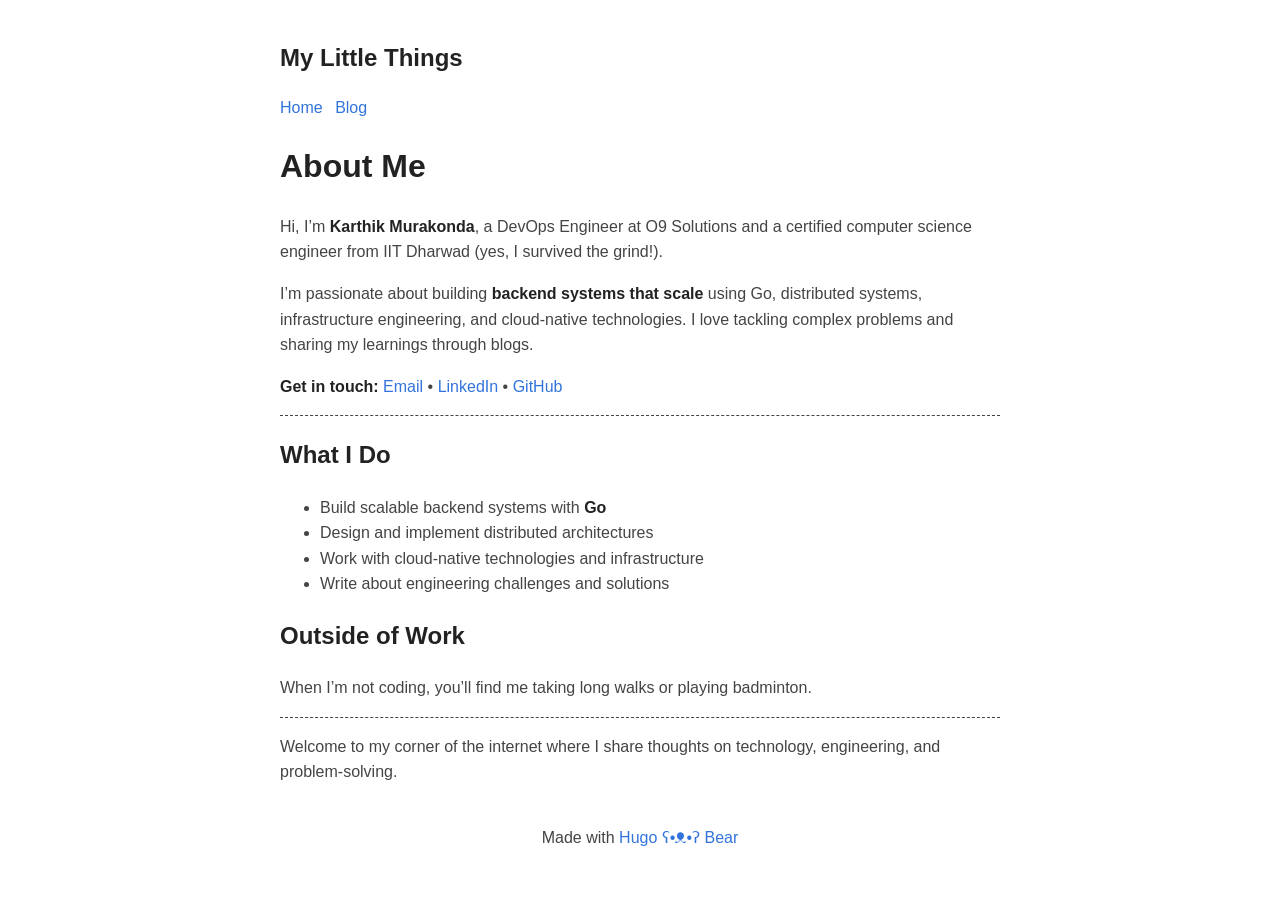
<file: index.html>
<!doctype html><html lang=en-US><head><meta name=generator content="Hugo 0.148.2"><meta http-equiv=X-Clacks-Overhead content="GNU Terry Pratchett"><meta charset=utf-8><meta name=viewport content="width=device-width,initial-scale=1"><link rel="shortcut icon" href=https://karthikmurakonda.github.io/images/favicon.png><title>Home | My Little Things</title><meta name=title content="Home"><meta name=description content="Hugo + Bear = :heart:"><meta name=keywords content><meta property="og:url" content="https://karthikmurakonda.github.io/"><meta property="og:site_name" content="My Little Things"><meta property="og:title" content="Home"><meta property="og:description" content="About Me Hi, I’m Karthik Murakonda, a DevOps Engineer at O9 Solutions and a certified computer science engineer from IIT Dharwad (yes, I survived the grind!).
I’m passionate about building backend systems that scale using Go, distributed systems, infrastructure engineering, and cloud-native technologies. I love tackling complex problems and sharing my learnings through blogs.
Get in touch: Email • LinkedIn • GitHub
What I Do Build scalable backend systems with Go Design and implement distributed architectures Work with cloud-native technologies and infrastructure Write about engineering challenges and solutions Outside of Work When I’m not coding, you’ll find me taking long walks or playing badminton."><meta property="og:locale" content="en_US"><meta property="og:type" content="website"><meta property="og:image" content="https://karthikmurakonda.github.io/images/share.png"><meta name=twitter:card content="summary_large_image"><meta name=twitter:image content="https://karthikmurakonda.github.io/images/share.png"><meta name=twitter:title content="Home"><meta name=twitter:description content="About Me Hi, I’m Karthik Murakonda, a DevOps Engineer at O9 Solutions and a certified computer science engineer from IIT Dharwad (yes, I survived the grind!).
I’m passionate about building backend systems that scale using Go, distributed systems, infrastructure engineering, and cloud-native technologies. I love tackling complex problems and sharing my learnings through blogs.
Get in touch: Email • LinkedIn • GitHub
What I Do Build scalable backend systems with Go Design and implement distributed architectures Work with cloud-native technologies and infrastructure Write about engineering challenges and solutions Outside of Work When I’m not coding, you’ll find me taking long walks or playing badminton."><meta itemprop=name content="Home"><meta itemprop=description content="About Me Hi, I’m Karthik Murakonda, a DevOps Engineer at O9 Solutions and a certified computer science engineer from IIT Dharwad (yes, I survived the grind!).
I’m passionate about building backend systems that scale using Go, distributed systems, infrastructure engineering, and cloud-native technologies. I love tackling complex problems and sharing my learnings through blogs.
Get in touch: Email • LinkedIn • GitHub
What I Do Build scalable backend systems with Go Design and implement distributed architectures Work with cloud-native technologies and infrastructure Write about engineering challenges and solutions Outside of Work When I’m not coding, you’ll find me taking long walks or playing badminton."><meta itemprop=wordCount content="120"><meta itemprop=image content="https://karthikmurakonda.github.io/images/share.png"><meta name=referrer content="no-referrer-when-downgrade"><link rel=alternate type=application/rss+xml href=https://karthikmurakonda.github.io/index.xml title="My Little Things"><style>:root{--width:720px;--font-main:Verdana, sans-serif;--font-secondary:Verdana, sans-serif;--font-scale:1em;--background-color:#fff;--heading-color:#222;--text-color:#444;--link-color:#3273dc;--visited-color:#8b6fcb;--blockquote-color:#222}@media(prefers-color-scheme:dark){:root{--background-color:#01242e;--heading-color:#eee;--text-color:#ddd;--link-color:#8cc2dd;--visited-color:#8b6fcb;--blockquote-color:#ccc}}body{font-family:var(--font-secondary);font-size:var(--font-scale);margin:auto;padding:20px;max-width:var(--width);text-align:left;background-color:var(--background-color);word-wrap:break-word;overflow-wrap:break-word;line-height:1.5;color:var(--text-color)}h1,h2,h3,h4,h5,h6{font-family:var(--font-main);color:var(--heading-color)}a{color:var(--link-color);cursor:pointer;text-decoration:none}a:hover{text-decoration:underline}nav a{margin-right:8px}strong,b{color:var(--heading-color)}button{margin:0;cursor:pointer}time{font-family:monospace;font-style:normal;font-size:15px}main{line-height:1.6}table{width:100%}hr{border:0;border-top:1px dashed}img{max-width:100%}code{font-family:monospace;padding:2px;border-radius:3px}blockquote{border-left:1px solid #999;color:var(--blockquote-color);padding-left:20px;font-style:italic}footer{padding:25px 0;text-align:center}.title:hover{text-decoration:none}.title h1{font-size:1.5em}.inline{width:auto !important}.highlight,.code{border-radius:3px;margin-block-start:1em;margin-block-end:1em;overflow-x:auto}ul.blog-posts{list-style-type:none;padding:unset}ul.blog-posts li{display:flex}ul.blog-posts li span{flex:0 0 130px}ul.blog-posts li a:visited{color:var(--visited-color)}</style></head><body><header><a href=/ class=title><h2>My Little Things</h2></a><nav><a href=/>Home</a>
<a href=/blog/>Blog</a></nav></header><main><h1 id=about-me>About Me</h1><p>Hi, I&rsquo;m <strong>Karthik Murakonda</strong>, a DevOps Engineer at O9 Solutions and a certified computer science engineer from IIT Dharwad (yes, I survived the grind!).</p><p>I&rsquo;m passionate about building <strong>backend systems that scale</strong> using Go, distributed systems, infrastructure engineering, and cloud-native technologies. I love tackling complex problems and sharing my learnings through blogs.</p><p><strong>Get in touch:</strong> <a href=mailto:karthik.murakonda14@gmail.com>Email</a> • <a href=https://linkedin.com/in/karthik-murakonda>LinkedIn</a> • <a href=https://github.com/karthikmurakonda>GitHub</a></p><hr><h2 id=what-i-do>What I Do</h2><ul><li>Build scalable backend systems with <strong>Go</strong></li><li>Design and implement distributed architectures</li><li>Work with cloud-native technologies and infrastructure</li><li>Write about engineering challenges and solutions</li></ul><h2 id=outside-of-work>Outside of Work</h2><p>When I&rsquo;m not coding, you&rsquo;ll find me taking long walks or playing badminton.</p><hr><p>Welcome to my corner of the internet where I share thoughts on technology, engineering, and problem-solving.</p></main><footer>Made with <a href=https://github.com/janraasch/hugo-bearblog/>Hugo ʕ•ᴥ•ʔ Bear</a></footer></body></html>
</file>
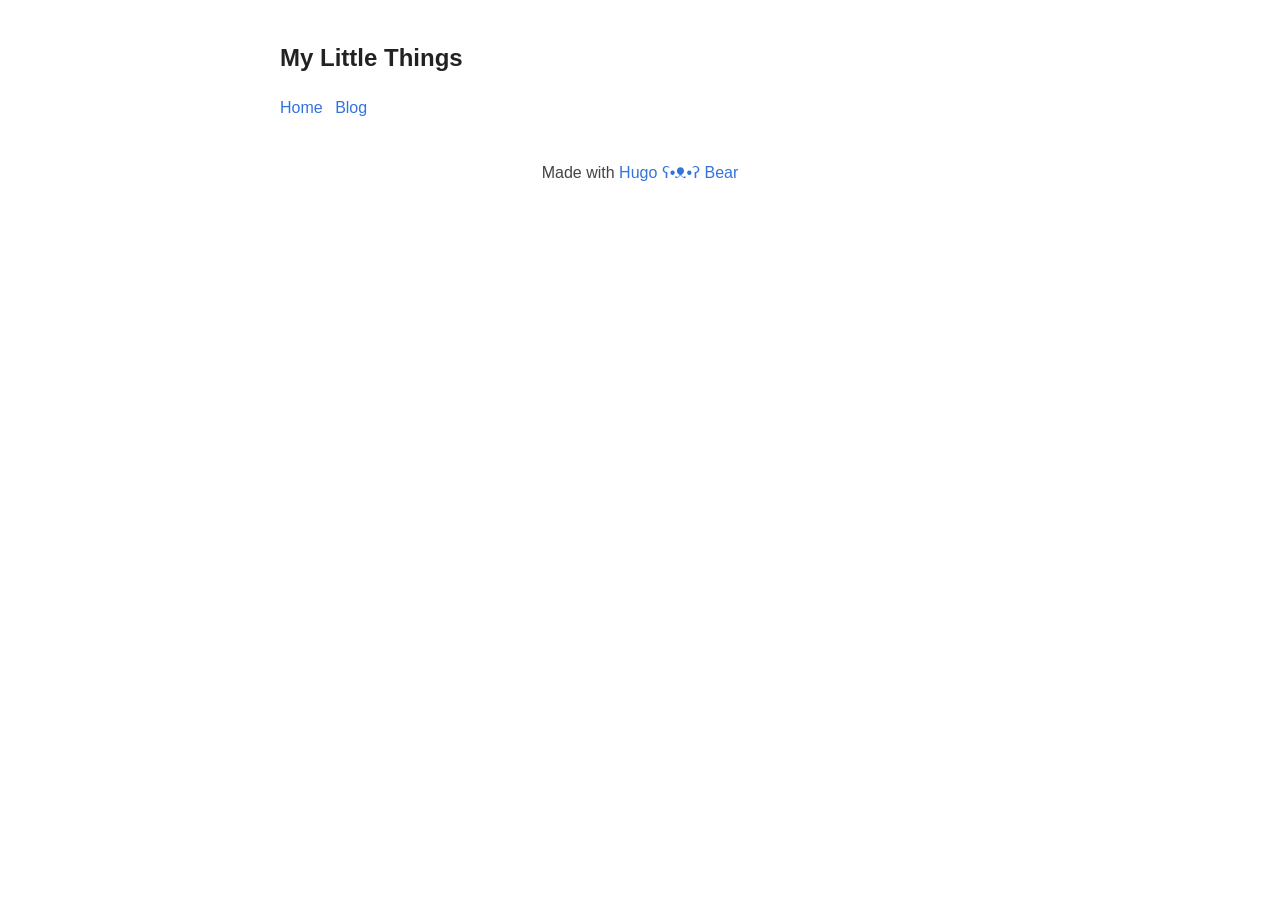
<file: contact/index.html>
<!doctype html><html lang=en-US><head><meta http-equiv=X-Clacks-Overhead content="GNU Terry Pratchett"><meta charset=utf-8><meta name=viewport content="width=device-width,initial-scale=1"><link rel="shortcut icon" href=https://karthikmurakonda.github.io/images/favicon.png><title>My Little Things</title><meta name=title content="My Little Things"><meta name=description content><meta name=keywords content><meta property="og:url" content="https://karthikmurakonda.github.io/contact/"><meta property="og:site_name" content="My Little Things"><meta property="og:title" content="My Little Things"><meta property="og:description" content="Hugo + Bear = :heart:"><meta property="og:locale" content="en_US"><meta property="og:type" content="article"><meta property="og:image" content="https://karthikmurakonda.github.io/images/share.png"><meta name=twitter:card content="summary_large_image"><meta name=twitter:image content="https://karthikmurakonda.github.io/images/share.png"><meta name=twitter:title content="My Little Things"><meta name=twitter:description content="Hugo + Bear = :heart:"><meta itemprop=name content="My Little Things"><meta itemprop=description content="Hugo + Bear = :heart:"><meta itemprop=image content="https://karthikmurakonda.github.io/images/share.png"><meta name=referrer content="no-referrer-when-downgrade"><style>:root{--width:720px;--font-main:Verdana, sans-serif;--font-secondary:Verdana, sans-serif;--font-scale:1em;--background-color:#fff;--heading-color:#222;--text-color:#444;--link-color:#3273dc;--visited-color:#8b6fcb;--blockquote-color:#222}@media(prefers-color-scheme:dark){:root{--background-color:#01242e;--heading-color:#eee;--text-color:#ddd;--link-color:#8cc2dd;--visited-color:#8b6fcb;--blockquote-color:#ccc}}body{font-family:var(--font-secondary);font-size:var(--font-scale);margin:auto;padding:20px;max-width:var(--width);text-align:left;background-color:var(--background-color);word-wrap:break-word;overflow-wrap:break-word;line-height:1.5;color:var(--text-color)}h1,h2,h3,h4,h5,h6{font-family:var(--font-main);color:var(--heading-color)}a{color:var(--link-color);cursor:pointer;text-decoration:none}a:hover{text-decoration:underline}nav a{margin-right:8px}strong,b{color:var(--heading-color)}button{margin:0;cursor:pointer}time{font-family:monospace;font-style:normal;font-size:15px}main{line-height:1.6}table{width:100%}hr{border:0;border-top:1px dashed}img{max-width:100%}code{font-family:monospace;padding:2px;border-radius:3px}blockquote{border-left:1px solid #999;color:var(--blockquote-color);padding-left:20px;font-style:italic}footer{padding:25px 0;text-align:center}.title:hover{text-decoration:none}.title h1{font-size:1.5em}.inline{width:auto !important}.highlight,.code{border-radius:3px;margin-block-start:1em;margin-block-end:1em;overflow-x:auto}ul.blog-posts{list-style-type:none;padding:unset}ul.blog-posts li{display:flex}ul.blog-posts li span{flex:0 0 130px}ul.blog-posts li a:visited{color:var(--visited-color)}</style></head><body><header><a href=/ class=title><h2>My Little Things</h2></a><nav><a href=/>Home</a>
<a href=/blog/>Blog</a></nav></header><main><content></content><p></p></main><footer>Made with <a href=https://github.com/janraasch/hugo-bearblog/>Hugo ʕ•ᴥ•ʔ Bear</a></footer></body></html>
</file>
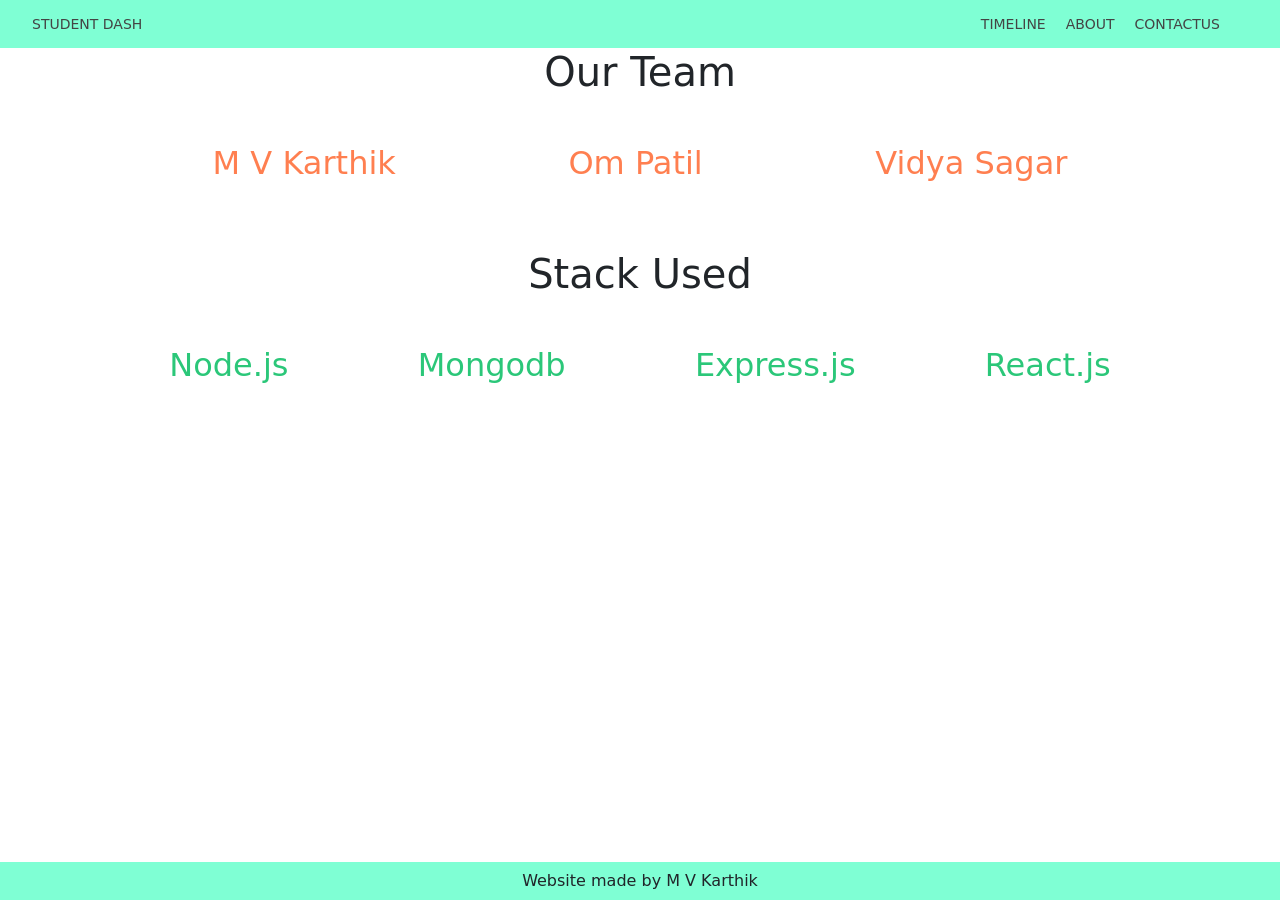
<file: aboutus.html>
<!DOCTYPE html>
<html lang="en">
<head>
    <meta charset="UTF-8">
    <meta http-equiv="X-UA-Compatible" content="IE=edge">
    <meta name="viewport" content="width=device-width, initial-scale=1.0">
    <title>About us</title>
    <link rel="stylesheet" href="./style.css">
    <link href="https://cdn.jsdelivr.net/npm/bootstrap@5.0.2/dist/css/bootstrap.min.css" rel="stylesheet" integrity="sha384-EVSTQN3/azprG1Anm3QDgpJLIm9Nao0Yz1ztcQTwFspd3yD65VohhpuuCOmLASjC" crossorigin="anonymous">
</head>
<body>
    </div>
    <header>
        <ul>
            <li><a href="./index.html">student dash</a></li>
        </ul>
        <div class="nav">

            <ul>
                <li><a href="./timeline.html" >Timeline</a></li>
                <li><a href="./aboutus.html">About</a></li>
                <li><a href="./Contactus.html">ContactUs</a></li>
            </ul> 
        </div>
    </header>
    <h1>Our Team</h1>

    <div class="aboutus">
            <h2>M V Karthik</h2>
            <h2>Om Patil</h2>
            <h2>Vidya Sagar</h2>
    </div>
    <h1 style="padding-top: 20px;"> Stack Used </h1>
    <div class="stack">
        <h2>Node.js</h2>
        <h2>Mongodb</h2>
        <h2>Express.js</h2>
        <h2>React.js</h2>
    </div>

    <footer>Website made by M V Karthik</footer>

</body>
</html>
</file>
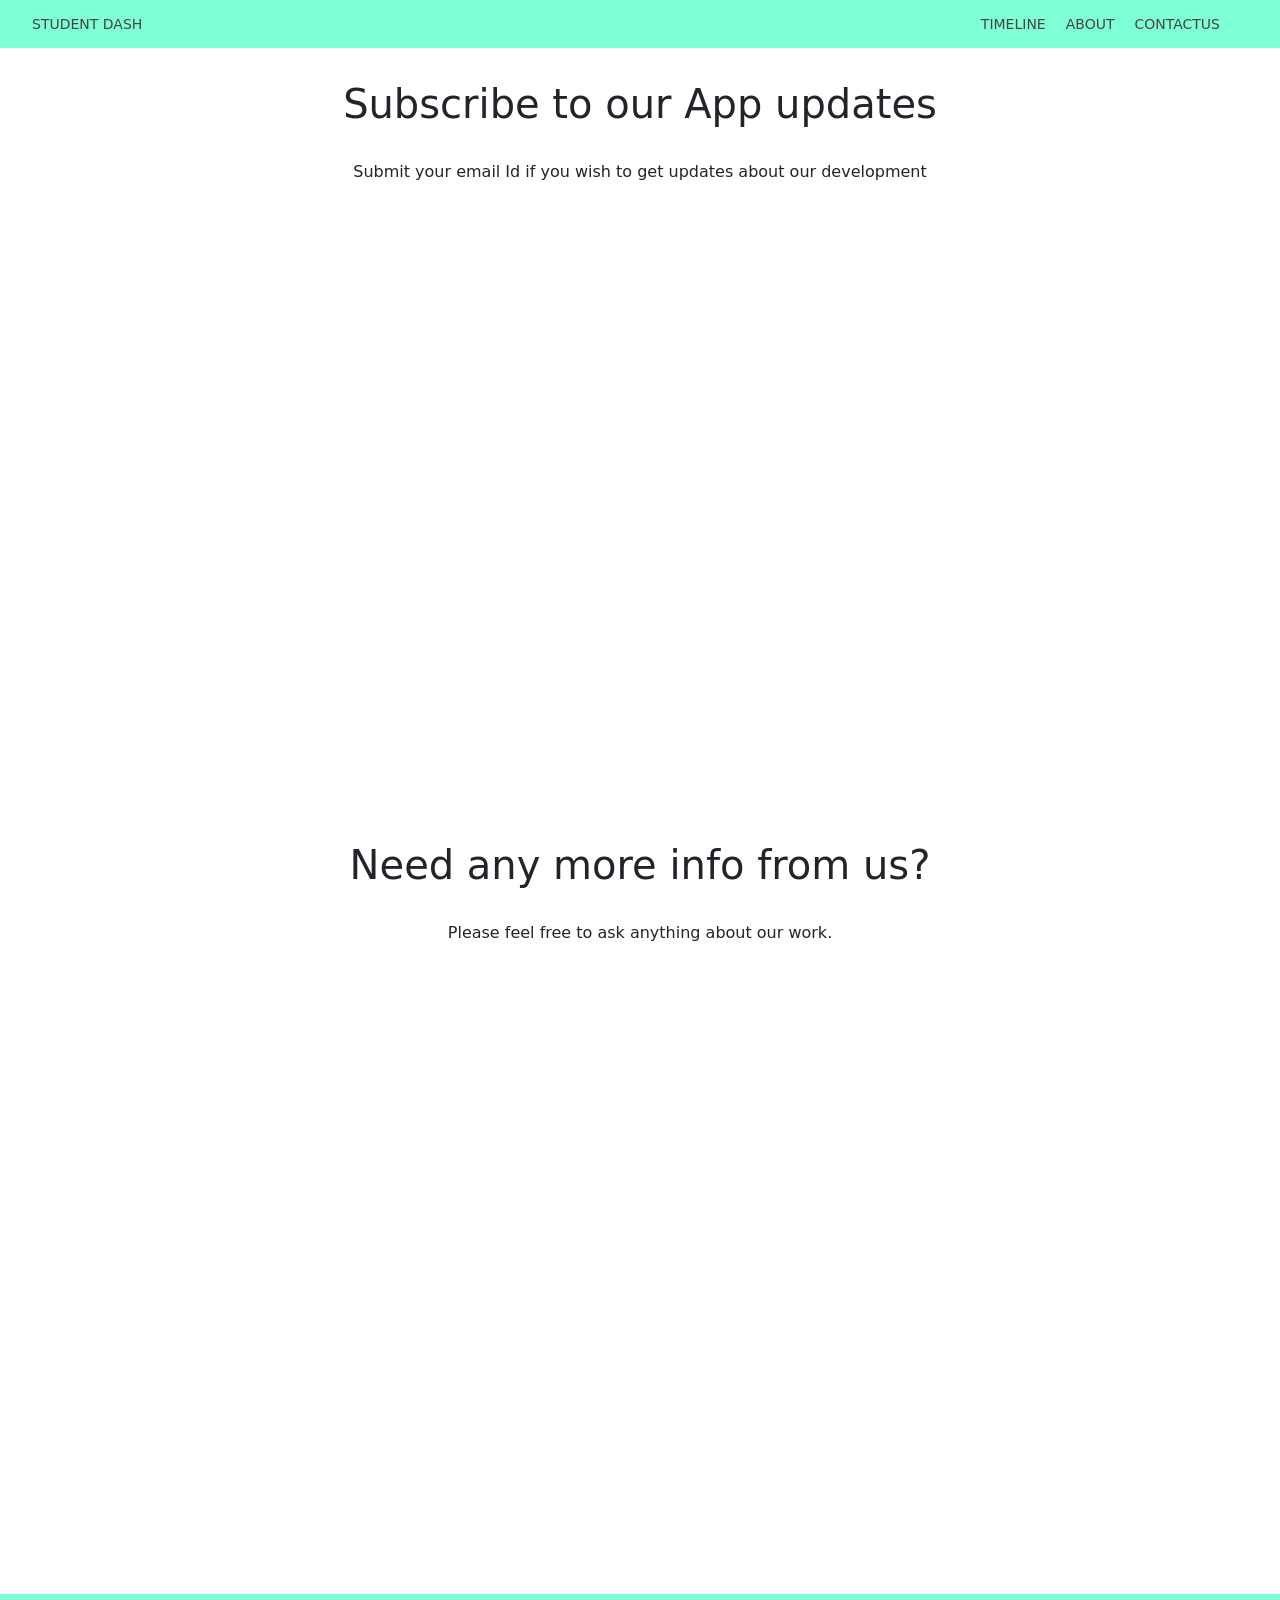
<file: Contactus.html>
<!DOCTYPE html>
<html lang="en">
<head>
    <meta charset="UTF-8">
    <meta http-equiv="X-UA-Compatible" content="IE=edge">
    <meta name="viewport" content="width=device-width, initial-scale=1.0">
    <title>Contact us</title>
    <link rel="stylesheet" href="./style.css">
    <link href="https://cdn.jsdelivr.net/npm/bootstrap@5.0.2/dist/css/bootstrap.min.css" rel="stylesheet" integrity="sha384-EVSTQN3/azprG1Anm3QDgpJLIm9Nao0Yz1ztcQTwFspd3yD65VohhpuuCOmLASjC" crossorigin="anonymous">
</head>
<body>
    </div>
    <header>
        <ul>
            <li><a href="./index.html">student dash</a></li>
        </ul>
        <div class="nav">

            <ul>
                <li><a href="./timeline.html" >Timeline</a></li>
                <li><a href="./aboutus.html">About</a></li>
                <li><a href="./Contactus.html">ContactUs</a></li>
            </ul> 
        </div>
    </header>
    <div class="Subscribe">
        <h1>Subscribe to our App updates</h1>
        <p>Submit your email Id if you wish to get updates about our development</p>
        <iframe src="https://docs.google.com/forms/d/e/1FAIpQLSe-57nMffSdemL85T7-02MKiutC3C-_bZBK3bUgj47u2RpiBw/viewform?embedded=true" width="640" height="650" frameborder="0" marginheight="0" marginwidth="0">Loading…</iframe>
        <h1>Need any more info from us?</h1>
        <p>Please feel free to ask anything about our work.</p>
        <iframe src="https://docs.google.com/forms/d/e/1FAIpQLSfYNTC8_IFB1ZD4frN8_S8o8Rlim_I047Hc3Vc9Xrpg_yzBqw/viewform?embedded=true" width="640" height="642" frameborder="0" marginheight="0" marginwidth="0">Loading…</iframe>

    </div>
    <footer>Website made by M V Karthik</footer>

</body>
</html>
</file>
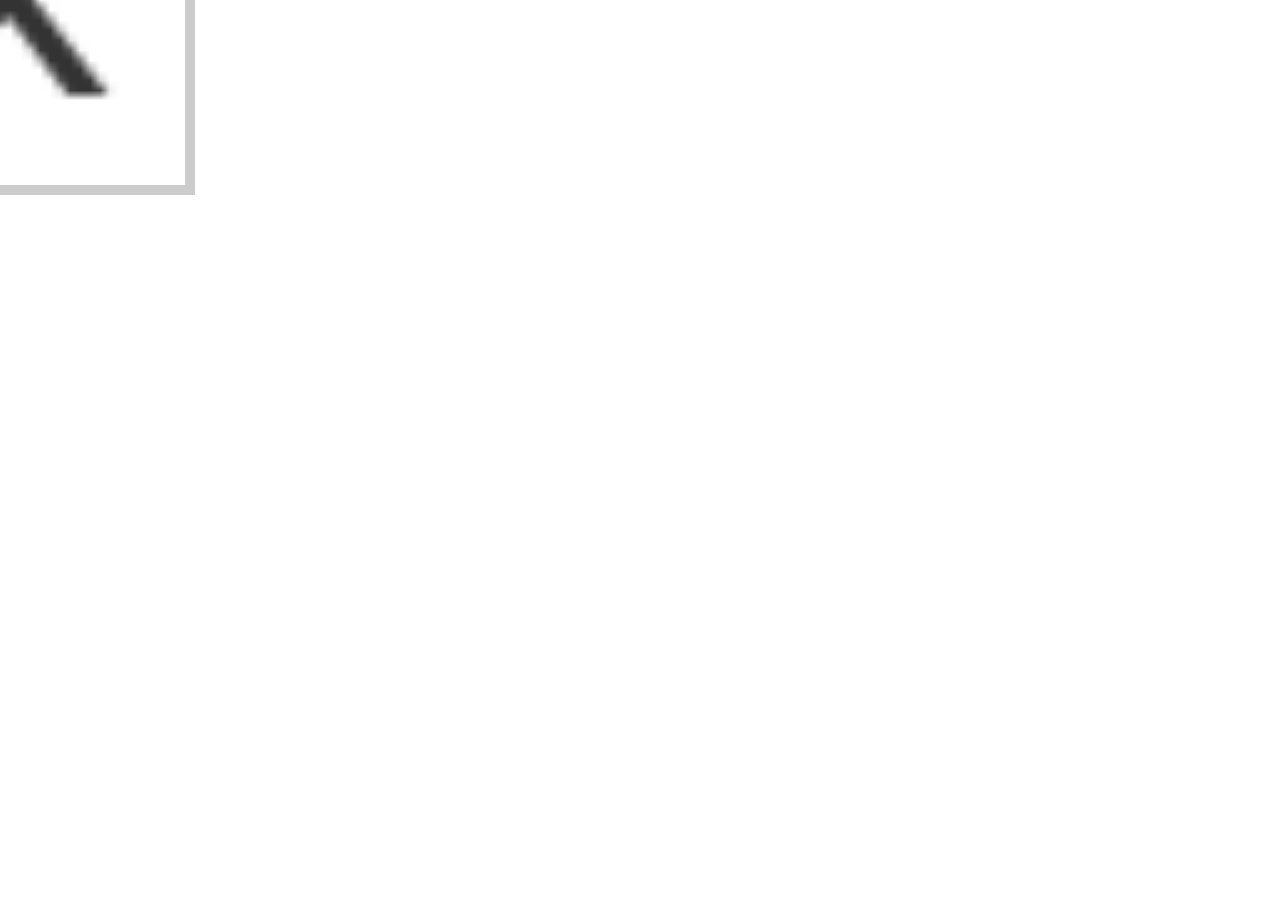
<file: generate_favicon.html>
<!DOCTYPE html>
<html>
<head>
    <title>Generate K Favicon</title>
</head>
<body>
    <canvas id="favicon" width="32" height="32" style="border: 1px solid #ccc; transform: scale(10);"></canvas>
    <br><br>
    <button onclick="downloadFavicon()">Download Favicon</button>

    <script>
        const canvas = document.getElementById('favicon');
        const ctx = canvas.getContext('2d');
        
        // Clear canvas with white background
        ctx.fillStyle = '#ffffff';
        ctx.fillRect(0, 0, 32, 32);
        
        // Draw the letter K
        ctx.fillStyle = '#333333';
        ctx.font = 'bold 24px Arial';
        ctx.textAlign = 'center';
        ctx.textBaseline = 'middle';
        ctx.fillText('K', 16, 16);
        
        function downloadFavicon() {
            const link = document.createElement('a');
            link.download = 'favicon.png';
            link.href = canvas.toDataURL('image/png');
            link.click();
        }
    </script>
</body>
</html>
</file>
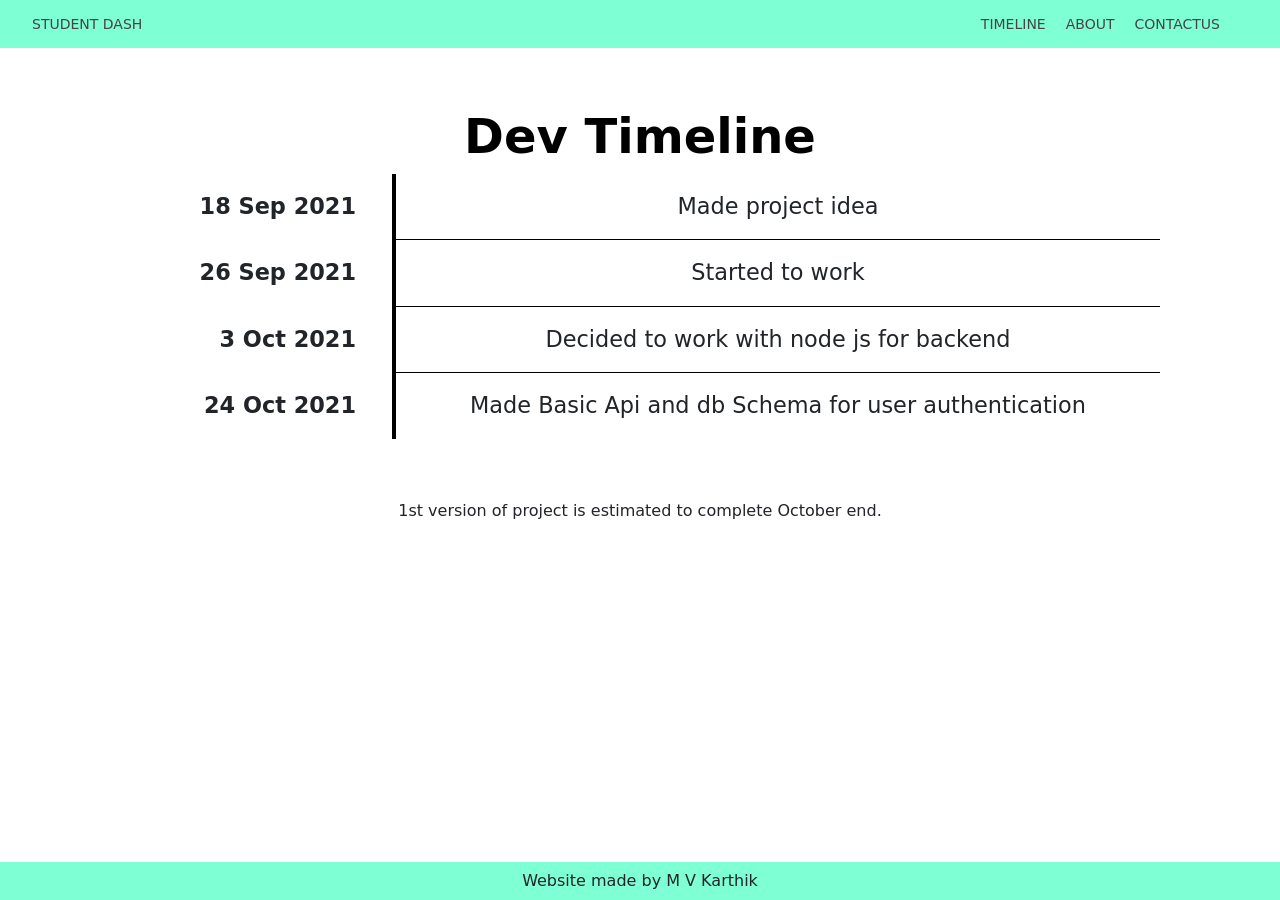
<file: timeline.html>
<!DOCTYPE html>
<html lang="en">
<head>
    <meta charset="UTF-8">
    <meta http-equiv="X-UA-Compatible" content="IE=edge">
    <meta name="viewport" content="width=device-width, initial-scale=1.0">
    <title>Dev Timeline</title>
    <link rel="stylesheet" href="./style.css">
    <link href="https://cdn.jsdelivr.net/npm/bootstrap@5.0.2/dist/css/bootstrap.min.css" rel="stylesheet" integrity="sha384-EVSTQN3/azprG1Anm3QDgpJLIm9Nao0Yz1ztcQTwFspd3yD65VohhpuuCOmLASjC" crossorigin="anonymous">
</head>
<body>
    <header>
        <ul>
            <li><a href="./index.html">student dash</a></li>
        </ul>
        <div class="nav">

            <ul>
                <li><a href="./timeline.html" >Timeline</a></li>
                <li><a href="./aboutus.html">About</a></li>
                <li><a href="./Contactus.html">ContactUs</a></li>
            </ul> 
        </div>
    </header>
    <div id="timeline-container">
        <div class="inner-container">
          <h2 class="heading">Dev Timeline</h2>
    <ul class="timeline">
        <li class="timeline-item" data-date="18 Sep 2021">Made project idea</li>
        <li class="timeline-item" data-date="26 Sep 2021">Started to work</li>
        <li class="timeline-item" data-date="3 Oct 2021">Decided to work with node js for backend</li>
        <li class="timeline-item" data-date="24 Oct 2021">Made Basic Api and db Schema for user authentication</li>
      </ul>
      </div>
      </div>
      <p style="text-align: center;">1st version of project is estimated to complete October end.</p>
      <footer>Website made by M V Karthik</footer>

</body>
</html>
</file>
<file: style.css>
html {
    width: 100%;
    height: 100%;
}

p,ul,li {
    margin: inherit !important;
}
 
h1 {
    text-align: center;
}

body{
    display: flex;
    flex-direction: column;
    height: 100%;
    margin: 20px;
}

.note{
    background-color: blanchedalmond;
    padding: 15px;
    display: flex;
    flex-direction: row;
    align-items: center;
}

header{
    display: flex;
    background-color: aquamarine;
    flex-direction: row;
    justify-content: space-between;
}

header ul{
    display: flex;
    flex-direction: row;
    justify-content: space-evenly;
}

.nav {
    display: flex;
    margin-right: 20px;
    justify-content:end;
    min-width: 50%;
}

header li{
    list-style: none;
    display: inline-block;
    position: relative;
    padding-top: 12px;
    padding-bottom: 12px;
}

header a {
    text-align: center;
    color: #444;
    text-decoration: none;
    text-transform: uppercase;
    font-size: 14px;
    min-height: 100%;
  }
  
  header a:hover {
    color: #000;
  }

header a::before {
    content: '';
    display: block;
    height: 5px;
    background-color: #444;
  
    position: absolute;
    top: 0;
    width: 0%;
  
    transition: all ease-in-out 250ms;
}

header a:hover::before {
    width: 100%;
}

.poster {
	position: relative;
	top: 0px;
	left: 0px;
	width: 100%;
}

.poster-image {
	width: 100%;
	height: calc(100vh - 12px - 30px);
	object-fit:cover;
	display: block;
    z-index: -1;
}

.poster-text {
	color: white;
	background-color: #000000c8;
	position: absolute;
	top: 50%;
	left: 50%;
	transform: translate(-50%, -50%);
	padding: 20px 40px;
	border-radius: 5px;
	text-align: center;
}

footer {
    padding: 7px;
    text-align: center;
    margin-top: auto;
    background-color: aquamarine;
}

.whoarewe{
    text-align: center;
    padding: 50px;
}

.Subscribe{
    margin-top: 2em;
    text-align: center;
}

/*Time line */
#timeline-container {
    overflow: auto;
    padding: 60px 0;
}
#timeline-container .inner-container {
    max-width: 1000px;
    margin: 0 auto;
}
#timeline-container .inner-container .heading {
    text-align: center;
    font-family: var(--font-family-1);
    font-weight: 700;
    font-size: 3rem;
    color:black;
    margin-top: 0;
}
.timeline {
    margin: 0 auto;
    position: relative;
    left: 120px;
    width: 80%;
    max-width: 900px;
    margin-top: 16px;
    margin-left: 5%;
}
.timeline-item {
    font-family: var(--font-family-2);
    text-align: center;
    font-size: 1.4rem;
    padding: 1rem 1.5rem 1rem 1.5rem;
    border-left: 4px solid rgb(0, 0, 0);
    border-bottom: 1px solid rgb(0, 0, 0);
    position: relative;
    list-style-type: none;
    --item-width: calc(100%);
}
.timeline-item::after {
    content: attr(data-date);
    position: absolute;
    right: calc(var(--item-width) + 40px);
    top: 16px;
    float: right;
    font-weight: bold;
    white-space: nowrap;
}
.timeline-item::before {
    content: "";
    border-radius: 50%;
    width: 16px;
    height: 16px;
    position: absolute;
    left: -10px;
    top: 21px;
}
.timeline-item:last-child {
    border-bottom: none;
}
@media only screen and (max-width: 800px) {
    .timeline {
        margin: 0 auto;
        position: relative;
        left: 85px;
   }
    .timeline .timeline-item {
        font-size: 1.1rem;
   }
    .timeline .timeline-item::after {
        right: calc(var(--item-width) + 30px);
   }
}
@media only screen and (max-width: 800px) {
    .timeline-item {
        padding: 1rem 1.5rem 1rem 0.5rem;
   }
    .timeline-item::after {
        right: calc(var(--item-width) + 20px);
   }
}

.aboutus{
    padding: 40px;
    display: flex;
    flex-direction: row;
    justify-content: space-evenly;
    color: coral;
}

.aboutus h2:hover{
    color: blueviolet;
}

.stack{
    padding: 40px;
    display: flex;
    flex-direction: row;
    justify-content: space-evenly;
    color: rgb(43, 199, 121);
}

.stack h2:hover{
    color: blueviolet;
}
</file>
